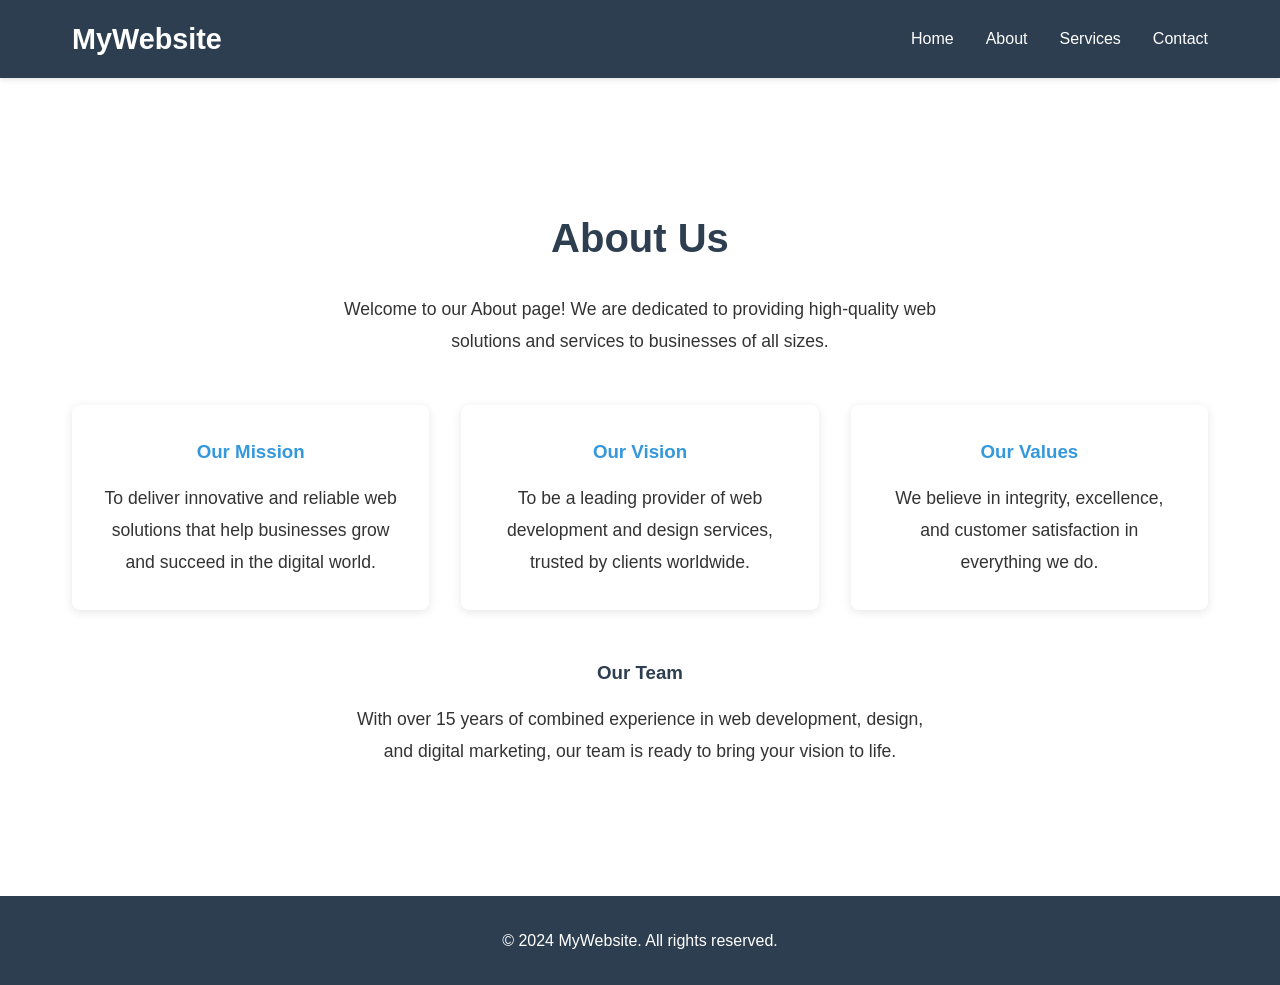
<file: Aboutus.html>
<!DOCTYPE html>
<html lang="en">
<head>
    <meta charset="UTF-8">
    <meta name="viewport" content="width=device-width, initial-scale=1.0">
    <title>About Us - MyWebsite</title>
    <link rel="stylesheet" href="basic.css">
</head>
<body>
    <header>
        <nav class="navbar">
            <h1 class="logo">MyWebsite</h1>
            <ul class="nav-links">
                <li><a href="basic.html">Home</a></li>
                <li><a href="Aboutus.html">About</a></li>
                <li><a href="index2.html">Services</a></li>
                <li><a href="basic.html#contact">Contact</a></li>
            </ul>
        </nav>
    </header>

    <main>
        <section class="about" style="padding: 4rem 2rem;">
            <h2>About Us</h2>
            <p>Welcome to our About page! We are dedicated to providing high-quality web solutions and services to businesses of all sizes.</p>
            
            <div class="service-grid" style="margin-top: 3rem;">
                <div class="service-card">
                    <h3>Our Mission</h3>
                    <p>To deliver innovative and reliable web solutions that help businesses grow and succeed in the digital world.</p>
                </div>
                <div class="service-card">
                    <h3>Our Vision</h3>
                    <p>To be a leading provider of web development and design services, trusted by clients worldwide.</p>
                </div>
                <div class="service-card">
                    <h3>Our Values</h3>
                    <p>We believe in integrity, excellence, and customer satisfaction in everything we do.</p>
                </div>
            </div>

            <div style="margin-top: 3rem; text-align: center;">
                <h3 style="color: #2c3e50; margin-bottom: 1rem;">Our Team</h3>
                <p>With over 15 years of combined experience in web development, design, and digital marketing, our team is ready to bring your vision to life.</p>
            </div>
        </section>
    </main>

    <footer>
        <p>&copy; 2024 MyWebsite. All rights reserved.</p>
    </footer>
</body>
</html>
</file>
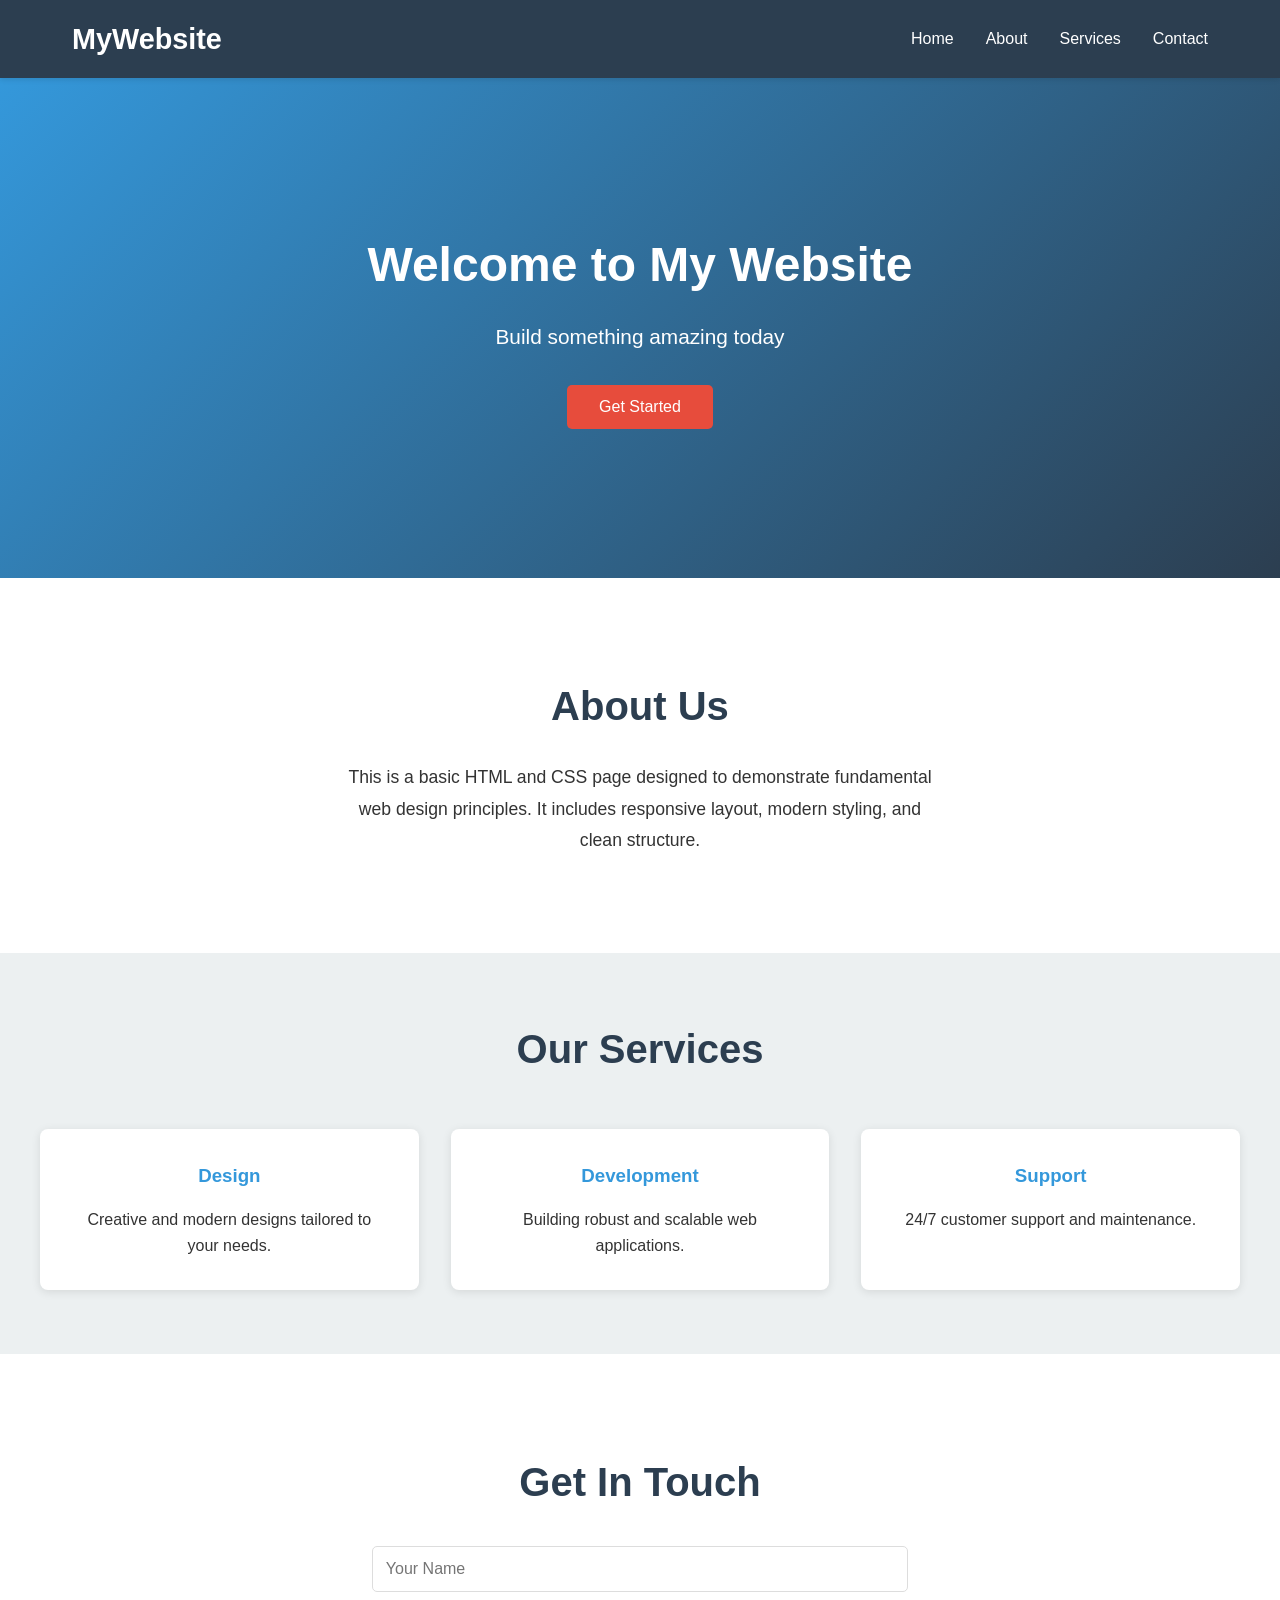
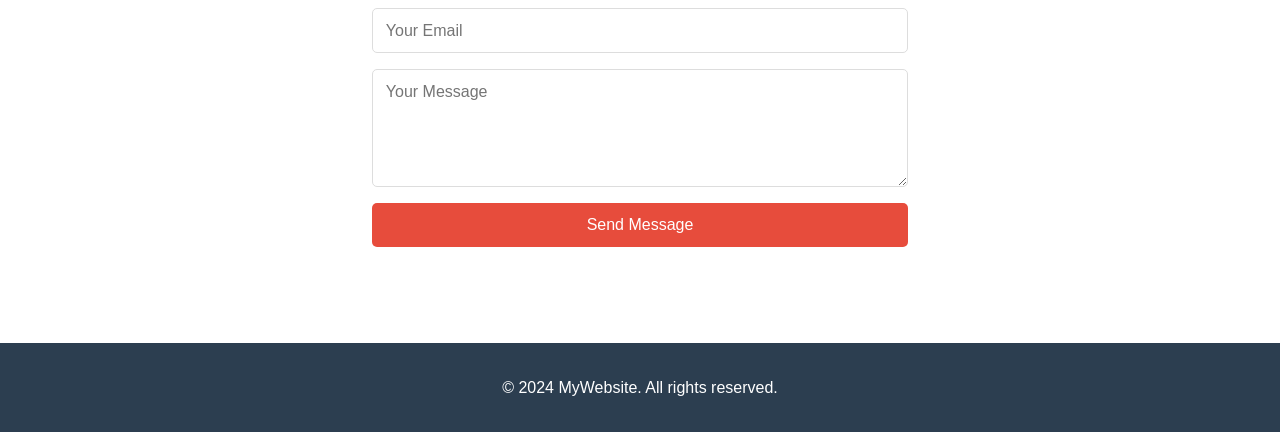
<file: basic.html>
<!DOCTYPE html>
<html lang="en">
<head>
    <meta charset="UTF-8">
    <meta name="viewport" content="width=device-width, initial-scale=1.0">
    <title>Basic Page</title>
    <link rel="stylesheet" href="basic.css">
</head>
<body>
    <header>
        <nav class="navbar">
            <h1 class="logo">MyWebsite</h1>
            <ul class="nav-links">
                <li><a href="basic.html#home">Home</a></li>
                <li><a href="Aboutus.html">About</a></li>
                <li><a href="index2.html">Services</a></li>
                <li><a href="#contact">Contact</a></li>
            </ul>
        </nav>
    </header>

    <main>
        <section id="home" class="hero">
            <div class="hero-content">
                <h2>Welcome to My Website</h2>
                <p>Build something amazing today</p>
                <button class="btn">Get Started</button>
            </div>
        </section>

        <section id="about" class="about">
            <h2>About Us</h2>
            <p>This is a basic HTML and CSS page designed to demonstrate fundamental web design principles. It includes responsive layout, modern styling, and clean structure.</p>
        </section>

        <section id="services" class="services">
            <h2>Our Services</h2>
            <div class="service-grid">
                <div class="service-card">
                    <h3>Design</h3>
                    <p>Creative and modern designs tailored to your needs.</p>
                </div>
                <div class="service-card">
                    <h3>Development</h3>
                    <p>Building robust and scalable web applications.</p>
                </div>
                <div class="service-card">
                    <h3>Support</h3>
                    <p>24/7 customer support and maintenance.</p>
                </div>
            </div>
        </section>

        <section id="contact" class="contact">
            <h2>Get In Touch</h2>
            <form class="contact-form">
                <input type="text" placeholder="Your Name" required>
                <input type="email" placeholder="Your Email" required>
                <textarea placeholder="Your Message" rows="5" required></textarea>
                <button type="submit" class="btn">Send Message</button>
            </form>
        </section>
    </main>

    <footer>
        <p>&copy; 2024 MyWebsite. All rights reserved.</p>
    </footer>
</body>
</html>
</file>
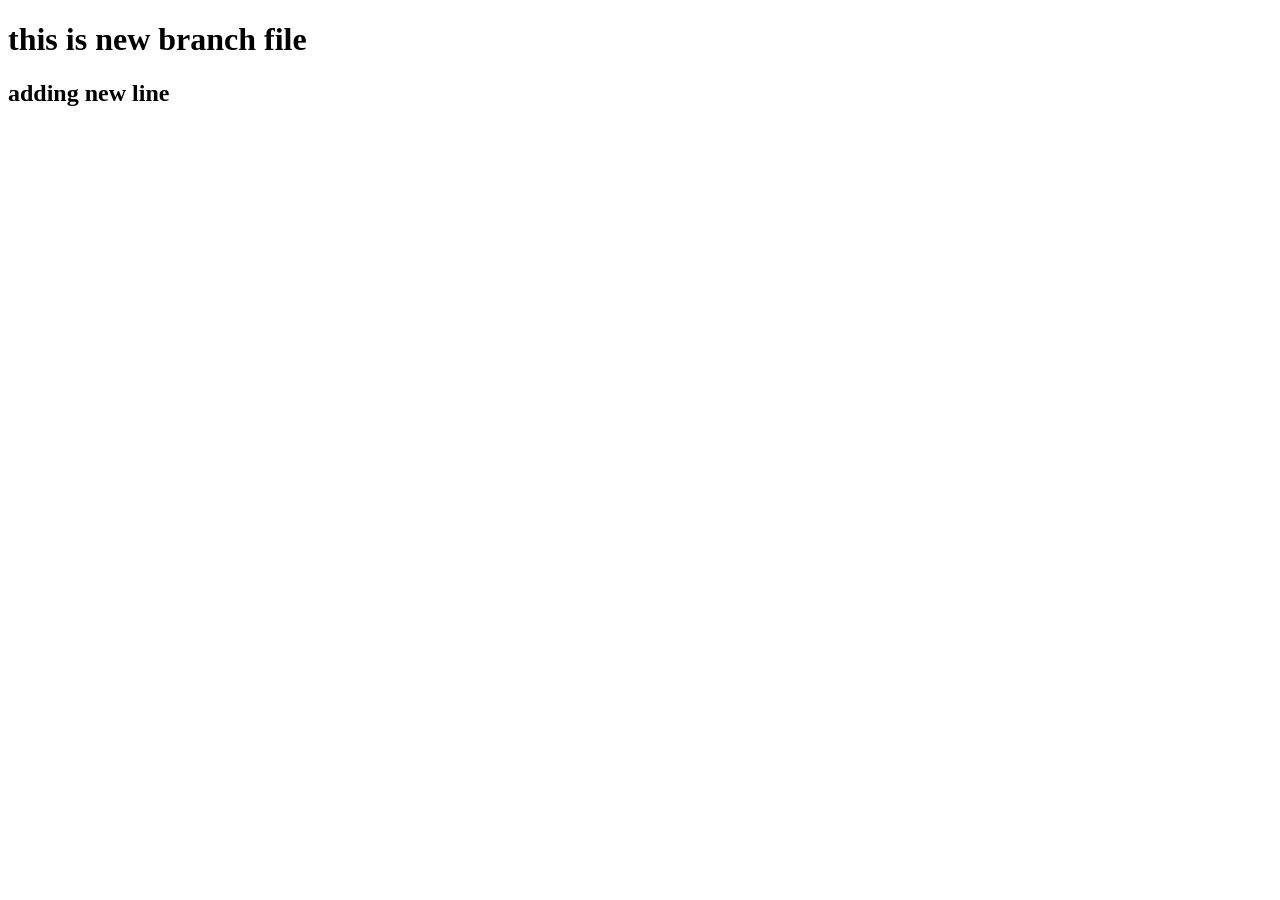
<file: devops.html>
<!DOCTYPE html>
<html lang="en">
<head>
    <meta charset="UTF-8">
    <meta name="viewport" content="width=device-width, initial-scale=1.0">
    <title>New Branch</title>
</head>
<body>
    <h1>this is new branch file</h1>
    <h2>adding new line</h2>
  
</body>
</html>
</file>
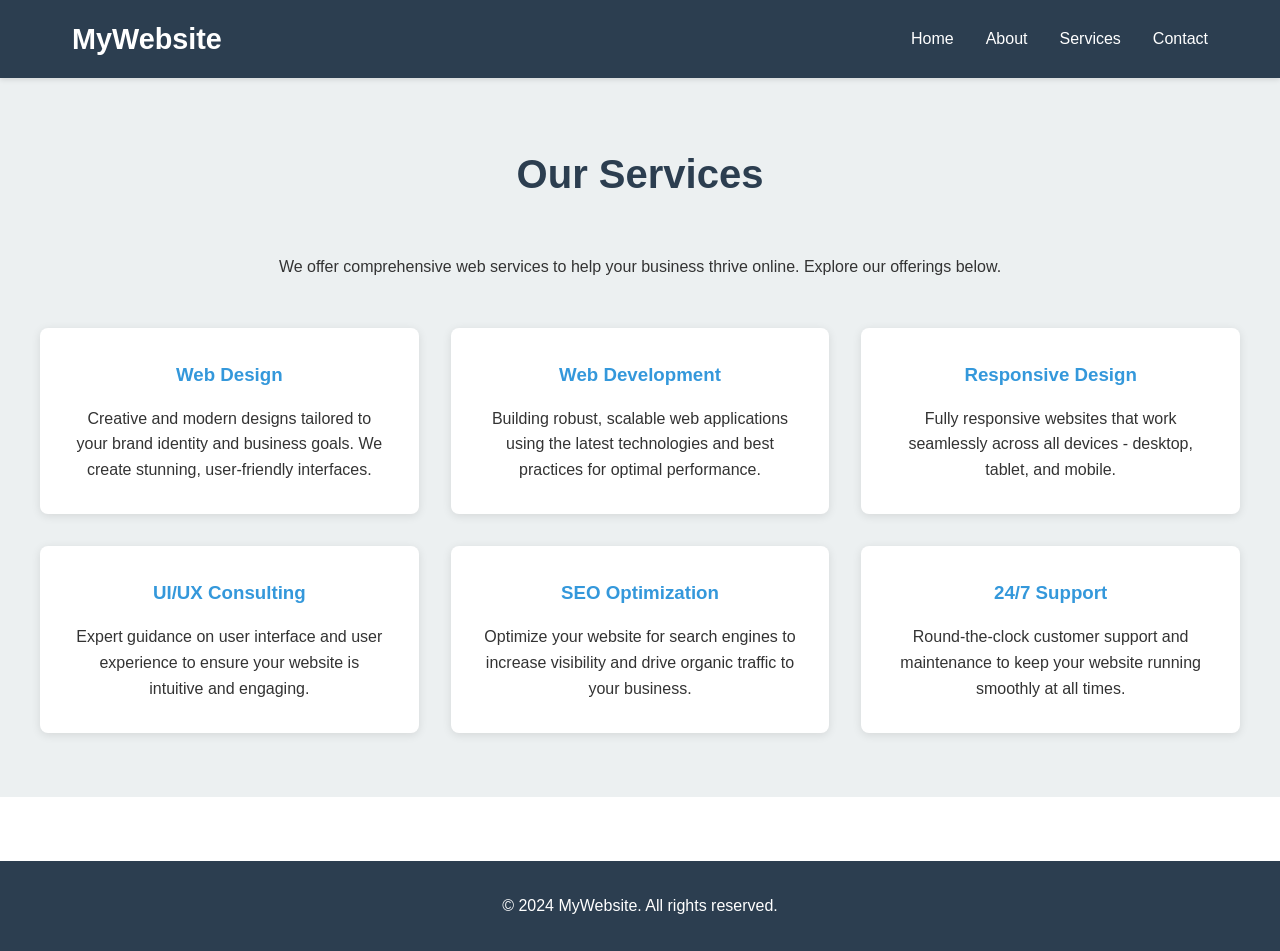
<file: index2.html>
<!DOCTYPE html>
<html lang="en">
<head>
    <meta charset="UTF-8">
    <meta name="viewport" content="width=device-width, initial-scale=1.0">
    <title>Services - MyWebsite</title>
    <link rel="stylesheet" href="basic.css">
</head>
<body>
    <header>
        <nav class="navbar">
            <h1 class="logo">MyWebsite</h1>
            <ul class="nav-links">
                <li><a href="basic.html">Home</a></li>
                <li><a href="index.html">About</a></li>
                <li><a href="index2.html">Services</a></li>
                <li><a href="basic.html#contact">Contact</a></li>
            </ul>
        </nav>
    </header>

    <main>
        <section class="services" style="padding: 4rem 2rem;">
            <h2>Our Services</h2>
            <p style="text-align: center; margin-bottom: 3rem; max-width: 800px; margin-left: auto; margin-right: auto;">
                We offer comprehensive web services to help your business thrive online. Explore our offerings below.
            </p>

            <div class="service-grid">
                <div class="service-card">
                    <h3>Web Design</h3>
                    <p>Creative and modern designs tailored to your brand identity and business goals. We create stunning, user-friendly interfaces.</p>
                </div>
                <div class="service-card">
                    <h3>Web Development</h3>
                    <p>Building robust, scalable web applications using the latest technologies and best practices for optimal performance.</p>
                </div>
                <div class="service-card">
                    <h3>Responsive Design</h3>
                    <p>Fully responsive websites that work seamlessly across all devices - desktop, tablet, and mobile.</p>
                </div>
                <div class="service-card">
                    <h3>UI/UX Consulting</h3>
                    <p>Expert guidance on user interface and user experience to ensure your website is intuitive and engaging.</p>
                </div>
                <div class="service-card">
                    <h3>SEO Optimization</h3>
                    <p>Optimize your website for search engines to increase visibility and drive organic traffic to your business.</p>
                </div>
                <div class="service-card">
                    <h3>24/7 Support</h3>
                    <p>Round-the-clock customer support and maintenance to keep your website running smoothly at all times.</p>
                </div>
            </div>
        </section>
    </main>

    <footer>
        <p>&copy; 2024 MyWebsite. All rights reserved.</p>
    </footer>
</body>
</html>
</file>
<file: basic.css>
* {
    margin: 0;
    padding: 0;
    box-sizing: border-box;
}

:root {
    --primary-color: #3498db;
    --secondary-color: #2c3e50;
    --accent-color: #e74c3c;
    --light-bg: #ecf0f1;
    --text-color: #333;
}

body {
    font-family: 'Segoe UI', Tahoma, Geneva, Verdana, sans-serif;
    line-height: 1.6;
    color: var(--text-color);
    background-color: #fff;
}

/* Header & Navigation */
header {
    background-color: var(--secondary-color);
    color: white;
    padding: 1rem 0;
    position: sticky;
    top: 0;
    box-shadow: 0 2px 5px rgba(0, 0, 0, 0.1);
}

.navbar {
    display: flex;
    justify-content: space-between;
    align-items: center;
    max-width: 1200px;
    margin: 0 auto;
    padding: 0 2rem;
}

.logo {
    font-size: 1.8rem;
    font-weight: bold;
}

.nav-links {
    display: flex;
    list-style: none;
    gap: 2rem;
}

.nav-links a {
    color: white;
    text-decoration: none;
    transition: color 0.3s ease;
}

.nav-links a:hover {
    color: var(--primary-color);
}

/* Hero Section */
.hero {
    background: linear-gradient(135deg, var(--primary-color), var(--secondary-color));
    color: white;
    padding: 6rem 2rem;
    text-align: center;
    min-height: 500px;
    display: flex;
    align-items: center;
    justify-content: center;
}

.hero-content h2 {
    font-size: 3rem;
    margin-bottom: 1rem;
}

.hero-content p {
    font-size: 1.3rem;
    margin-bottom: 2rem;
}

/* Buttons */
.btn {
    background-color: var(--accent-color);
    color: white;
    padding: 0.8rem 2rem;
    border: none;
    border-radius: 5px;
    font-size: 1rem;
    cursor: pointer;
    transition: background-color 0.3s ease;
}

.btn:hover {
    background-color: #c0392b;
}

/* About Section */
.about {
    max-width: 1200px;
    margin: 4rem auto;
    padding: 2rem;
    text-align: center;
}

.about h2 {
    font-size: 2.5rem;
    margin-bottom: 1.5rem;
    color: var(--secondary-color);
}

.about p {
    font-size: 1.1rem;
    max-width: 600px;
    margin: 0 auto;
    line-height: 1.8;
}

/* Services Section */
.services {
    background-color: var(--light-bg);
    padding: 4rem 2rem;
}

.services h2 {
    text-align: center;
    font-size: 2.5rem;
    margin-bottom: 3rem;
    color: var(--secondary-color);
}

.service-grid {
    display: grid;
    grid-template-columns: repeat(auto-fit, minmax(280px, 1fr));
    gap: 2rem;
    max-width: 1200px;
    margin: 0 auto;
}

.service-card {
    background-color: white;
    padding: 2rem;
    border-radius: 8px;
    box-shadow: 0 2px 10px rgba(0, 0, 0, 0.1);
    text-align: center;
    transition: transform 0.3s ease, box-shadow 0.3s ease;
}

.service-card:hover {
    transform: translateY(-5px);
    box-shadow: 0 5px 20px rgba(0, 0, 0, 0.15);
}

.service-card h3 {
    color: var(--primary-color);
    margin-bottom: 1rem;
}

/* Contact Section */
.contact {
    max-width: 600px;
    margin: 4rem auto;
    padding: 2rem;
}

.contact h2 {
    text-align: center;
    font-size: 2.5rem;
    margin-bottom: 2rem;
    color: var(--secondary-color);
}

.contact-form {
    display: flex;
    flex-direction: column;
    gap: 1rem;
}

.contact-form input,
.contact-form textarea {
    padding: 0.8rem;
    border: 1px solid #ddd;
    border-radius: 5px;
    font-size: 1rem;
    font-family: inherit;
    transition: border-color 0.3s ease;
}

.contact-form input:focus,
.contact-form textarea:focus {
    outline: none;
    border-color: var(--primary-color);
    box-shadow: 0 0 5px rgba(52, 152, 219, 0.3);
}

/* Footer */
footer {
    background-color: var(--secondary-color);
    color: white;
    text-align: center;
    padding: 2rem;
    margin-top: 4rem;
}

/* Responsive Design */
@media (max-width: 768px) {
    .navbar {
        flex-direction: column;
        gap: 1rem;
    }

    .nav-links {
        gap: 1rem;
    }

    .hero-content h2 {
        font-size: 2rem;
    }

    .hero-content p {
        font-size: 1.1rem;
    }

    .about h2,
    .services h2,
    .contact h2 {
        font-size: 2rem;
    }

    .service-grid {
        grid-template-columns: 1fr;
    }
}
</file>
